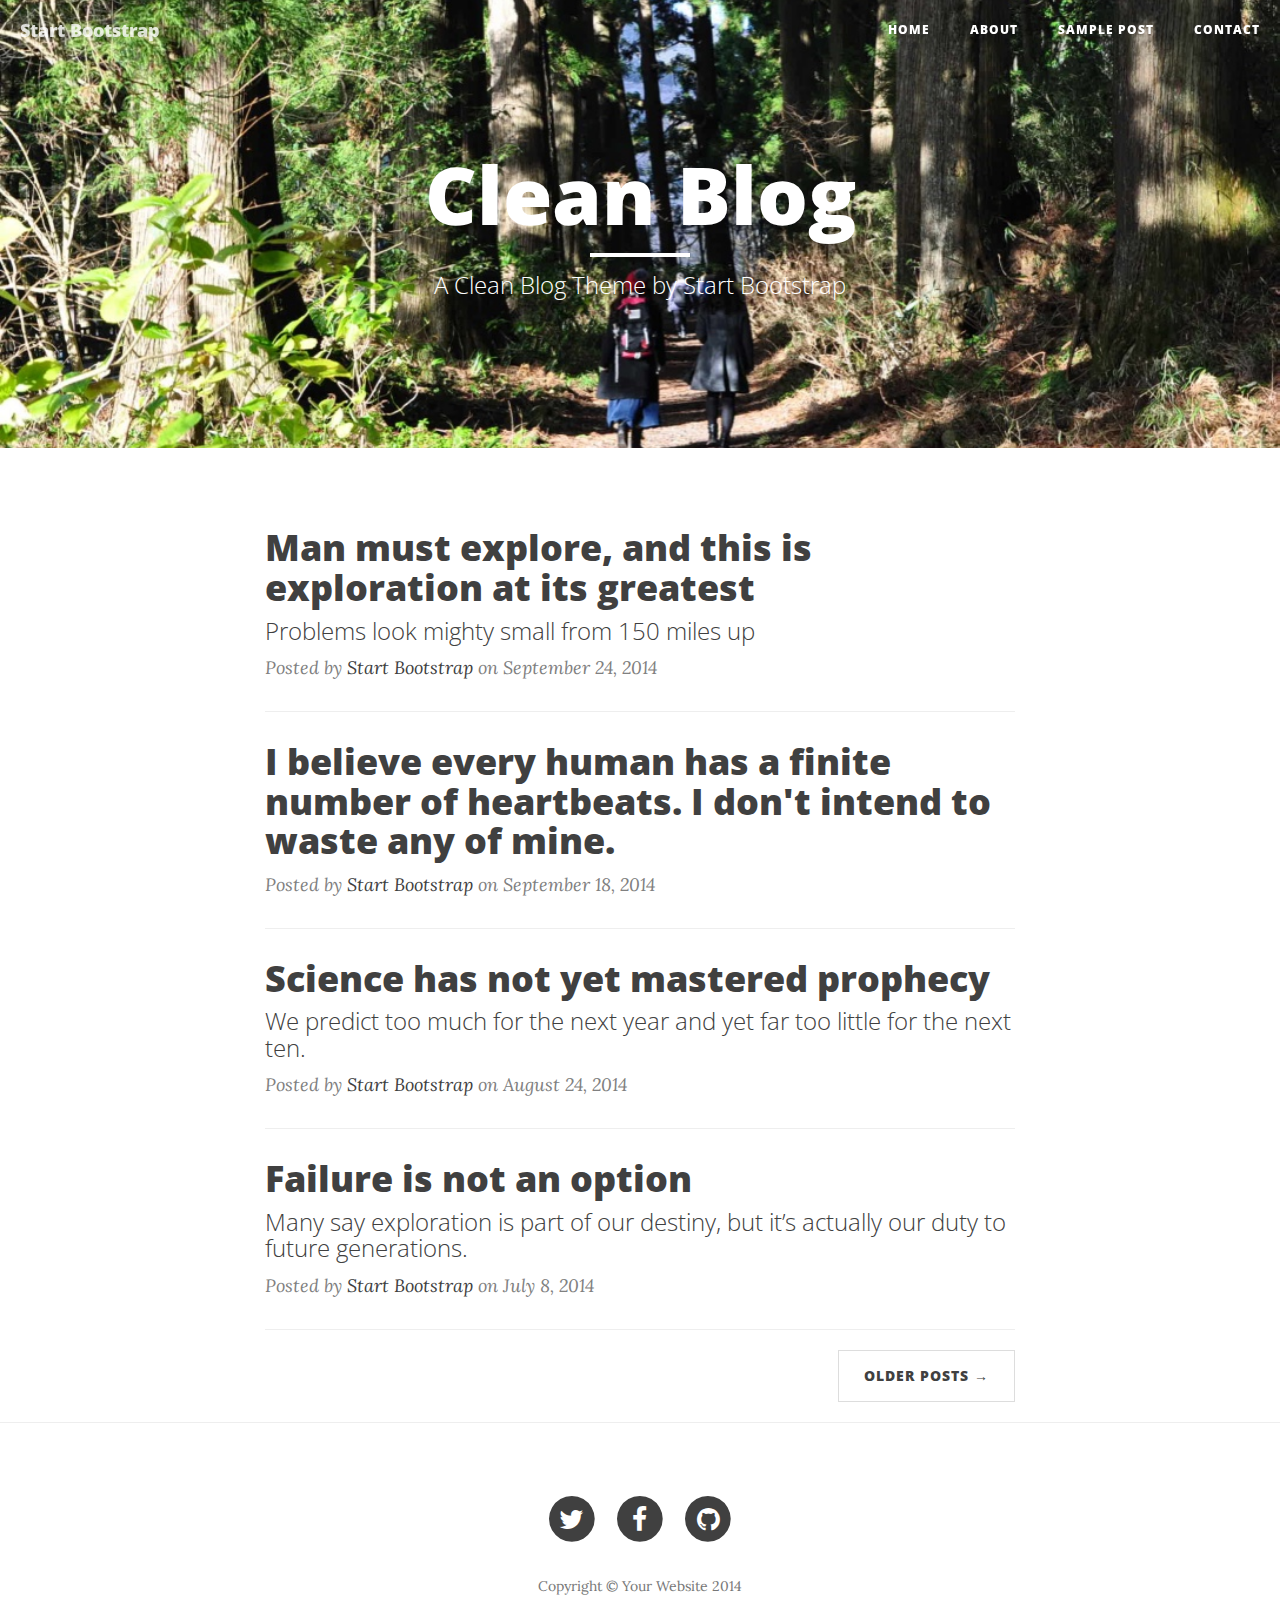
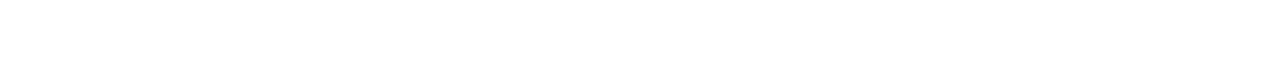
<file: blog/static/index.html>
<!DOCTYPE html>
<html lang="en">

<head>

    <meta charset="utf-8">
    <meta http-equiv="X-UA-Compatible" content="IE=edge">
    <meta name="viewport" content="width=device-width, initial-scale=1">
    <meta name="description" content="">
    <meta name="author" content="">

    <title>Clean Blog</title>

    <!-- Bootstrap Core CSS -->
    <link href="css/bootstrap.min.css" rel="stylesheet">

    <!-- Custom CSS -->
    <link href="css/clean-blog.min.css" rel="stylesheet">

    <!-- Custom Fonts -->
    <link href="http://maxcdn.bootstrapcdn.com/font-awesome/4.1.0/css/font-awesome.min.css" rel="stylesheet" type="text/css">
    <link href='http://fonts.googleapis.com/css?family=Lora:400,700,400italic,700italic' rel='stylesheet' type='text/css'>
    <link href='http://fonts.googleapis.com/css?family=Open+Sans:300italic,400italic,600italic,700italic,800italic,400,300,600,700,800' rel='stylesheet' type='text/css'>

    <!-- HTML5 Shim and Respond.js IE8 support of HTML5 elements and media queries -->
    <!-- WARNING: Respond.js doesn't work if you view the page via file:// -->
    <!--[if lt IE 9]>
        <script src="https://oss.maxcdn.com/libs/html5shiv/3.7.0/html5shiv.js"></script>
        <script src="https://oss.maxcdn.com/libs/respond.js/1.4.2/respond.min.js"></script>
    <![endif]-->

</head>

<body>

    <!-- Navigation -->
    <nav class="navbar navbar-default navbar-custom navbar-fixed-top">
        <div class="container-fluid">
            <!-- Brand and toggle get grouped for better mobile display -->
            <div class="navbar-header page-scroll">
                <button type="button" class="navbar-toggle" data-toggle="collapse" data-target="#bs-example-navbar-collapse-1">
                    <span class="sr-only">Toggle navigation</span>
                    <span class="icon-bar"></span>
                    <span class="icon-bar"></span>
                    <span class="icon-bar"></span>
                </button>
                <a class="navbar-brand" href="index.html">Start Bootstrap</a>
            </div>

            <!-- Collect the nav links, forms, and other content for toggling -->
            <div class="collapse navbar-collapse" id="bs-example-navbar-collapse-1">
                <ul class="nav navbar-nav navbar-right">
                    <li>
                        <a href="index.html">Home</a>
                    </li>
                    <li>
                        <a href="about.html">About</a>
                    </li>
                    <li>
                        <a href="post.html">Sample Post</a>
                    </li>
                    <li>
                        <a href="contact.html">Contact</a>
                    </li>
                </ul>
            </div>
            <!-- /.navbar-collapse -->
        </div>
        <!-- /.container -->
    </nav>

    <!-- Page Header -->
    <!-- Set your background image for this header on the line below. -->
    <header class="intro-header" style="background-image: url('img/home-bg.jpg')">
        <div class="container">
            <div class="row">
                <div class="col-lg-8 col-lg-offset-2 col-md-10 col-md-offset-1">
                    <div class="site-heading">
                        <h1>Clean Blog</h1>
                        <hr class="small">
                        <span class="subheading">A Clean Blog Theme by Start Bootstrap</span>
                    </div>
                </div>
            </div>
        </div>
    </header>

    <!-- Main Content -->
    <div class="container">
        <div class="row">
            <div class="col-lg-8 col-lg-offset-2 col-md-10 col-md-offset-1">
                <div class="post-preview">
                    <a href="post.html">
                        <h2 class="post-title">
                            Man must explore, and this is exploration at its greatest
                        </h2>
                        <h3 class="post-subtitle">
                            Problems look mighty small from 150 miles up
                        </h3>
                    </a>
                    <p class="post-meta">Posted by <a href="#">Start Bootstrap</a> on September 24, 2014</p>
                </div>
                <hr>
                <div class="post-preview">
                    <a href="post.html">
                        <h2 class="post-title">
                            I believe every human has a finite number of heartbeats. I don't intend to waste any of mine.
                        </h2>
                    </a>
                    <p class="post-meta">Posted by <a href="#">Start Bootstrap</a> on September 18, 2014</p>
                </div>
                <hr>
                <div class="post-preview">
                    <a href="post.html">
                        <h2 class="post-title">
                            Science has not yet mastered prophecy
                        </h2>
                        <h3 class="post-subtitle">
                            We predict too much for the next year and yet far too little for the next ten.
                        </h3>
                    </a>
                    <p class="post-meta">Posted by <a href="#">Start Bootstrap</a> on August 24, 2014</p>
                </div>
                <hr>
                <div class="post-preview">
                    <a href="post.html">
                        <h2 class="post-title">
                            Failure is not an option
                        </h2>
                        <h3 class="post-subtitle">
                            Many say exploration is part of our destiny, but it’s actually our duty to future generations.
                        </h3>
                    </a>
                    <p class="post-meta">Posted by <a href="#">Start Bootstrap</a> on July 8, 2014</p>
                </div>
                <hr>
                <!-- Pager -->
                <ul class="pager">
                    <li class="next">
                        <a href="#">Older Posts &rarr;</a>
                    </li>
                </ul>
            </div>
        </div>
    </div>

    <hr>

    <!-- Footer -->
    <footer>
        <div class="container">
            <div class="row">
                <div class="col-lg-8 col-lg-offset-2 col-md-10 col-md-offset-1">
                    <ul class="list-inline text-center">
                        <li>
                            <a href="#">
                                <span class="fa-stack fa-lg">
                                    <i class="fa fa-circle fa-stack-2x"></i>
                                    <i class="fa fa-twitter fa-stack-1x fa-inverse"></i>
                                </span>
                            </a>
                        </li>
                        <li>
                            <a href="#">
                                <span class="fa-stack fa-lg">
                                    <i class="fa fa-circle fa-stack-2x"></i>
                                    <i class="fa fa-facebook fa-stack-1x fa-inverse"></i>
                                </span>
                            </a>
                        </li>
                        <li>
                            <a href="#">
                                <span class="fa-stack fa-lg">
                                    <i class="fa fa-circle fa-stack-2x"></i>
                                    <i class="fa fa-github fa-stack-1x fa-inverse"></i>
                                </span>
                            </a>
                        </li>
                    </ul>
                    <p class="copyright text-muted">Copyright &copy; Your Website 2014</p>
                </div>
            </div>
        </div>
    </footer>

    <!-- jQuery -->
    <script src="js/jquery.js"></script>

    <!-- Bootstrap Core JavaScript -->
    <script src="js/bootstrap.min.js"></script>

    <!-- Custom Theme JavaScript -->
    <script src="js/clean-blog.min.js"></script>

</body>

</html>
</file>
<file: blog/static/css/clean-blog.min.css>
/*!
 * Clean Blog v1.0.0 (http://startbootstrap.com)
 * Copyright 2014 Start Bootstrap
 * Licensed under Apache 2.0 (https://github.com/IronSummitMedia/startbootstrap/blob/gh-pages/LICENSE)
 */

body{font-family:Lora,'Times New Roman',serif;font-size:20px;color:#404040}p{line-height:1.5;margin:30px 0}p a{text-decoration:underline}h1,h2,h3,h4,h5,h6{font-family:'Open Sans','Helvetica Neue',Helvetica,Arial,sans-serif;font-weight:800}a{color:#404040}a:hover,a:focus{color:#0085a1}a img:hover,a img:focus{cursor:zoom-in}blockquote{color:gray;font-style:italic}hr.small{max-width:100px;margin:15px auto;border-width:4px;border-color:#fff}.navbar-custom{position:absolute;top:0;left:0;width:100%;z-index:3;font-family:'Open Sans','Helvetica Neue',Helvetica,Arial,sans-serif}.navbar-custom .navbar-brand{font-weight:800}.navbar-custom .nav li a{text-transform:uppercase;font-size:12px;font-weight:800;letter-spacing:1px}@media only screen and (min-width:768px){.navbar-custom{background:0 0;border-bottom:1px solid transparent}.navbar-custom .navbar-brand{color:#fff;padding:20px}.navbar-custom .navbar-brand:hover,.navbar-custom .navbar-brand:focus{color:rgba(255,255,255,.8)}.navbar-custom .nav li a{color:#fff;padding:20px}.navbar-custom .nav li a:hover,.navbar-custom .nav li a:focus{color:rgba(255,255,255,.8)}}@media only screen and (min-width:1170px){.navbar-custom{-webkit-transition:background-color .3s;-moz-transition:background-color .3s;transition:background-color .3s;-webkit-transform:translate3d(0,0,0);-moz-transform:translate3d(0,0,0);-ms-transform:translate3d(0,0,0);-o-transform:translate3d(0,0,0);transform:translate3d(0,0,0);-webkit-backface-visibility:hidden;backface-visibility:hidden}.navbar-custom.is-fixed{position:fixed;top:-61px;background-color:rgba(255,255,255,.9);border-bottom:1px solid #f2f2f2;-webkit-transition:-webkit-transform .3s;-moz-transition:-moz-transform .3s;transition:transform .3s}.navbar-custom.is-fixed .navbar-brand{color:#404040}.navbar-custom.is-fixed .navbar-brand:hover,.navbar-custom.is-fixed .navbar-brand:focus{color:#0085a1}.navbar-custom.is-fixed .nav li a{color:#404040}.navbar-custom.is-fixed .nav li a:hover,.navbar-custom.is-fixed .nav li a:focus{color:#0085a1}.navbar-custom.is-visible{-webkit-transform:translate3d(0,100%,0);-moz-transform:translate3d(0,100%,0);-ms-transform:translate3d(0,100%,0);-o-transform:translate3d(0,100%,0);transform:translate3d(0,100%,0)}}.intro-header{background-color:gray;background:no-repeat center center;background-attachment:scroll;-webkit-background-size:cover;-moz-background-size:cover;background-size:cover;-o-background-size:cover;margin-bottom:50px}.intro-header .site-heading,.intro-header .post-heading,.intro-header .page-heading{padding:100px 0 50px;color:#fff}@media only screen and (min-width:768px){.intro-header .site-heading,.intro-header .post-heading,.intro-header .page-heading{padding:150px 0}}.intro-header .site-heading,.intro-header .page-heading{text-align:center}.intro-header .site-heading h1,.intro-header .page-heading h1{margin-top:0;font-size:50px}.intro-header .site-heading .subheading,.intro-header .page-heading .subheading{font-size:24px;line-height:1.1;display:block;font-family:'Open Sans','Helvetica Neue',Helvetica,Arial,sans-serif;font-weight:300;margin:10px 0 0}@media only screen and (min-width:768px){.intro-header .site-heading h1,.intro-header .page-heading h1{font-size:80px}}.intro-header .post-heading h1{font-size:35px}.intro-header .post-heading .subheading,.intro-header .post-heading .meta{line-height:1.1;display:block}.intro-header .post-heading .subheading{font-family:'Open Sans','Helvetica Neue',Helvetica,Arial,sans-serif;font-size:24px;margin:10px 0 30px;font-weight:600}.intro-header .post-heading .meta{font-family:Lora,'Times New Roman',serif;font-style:italic;font-weight:300;font-size:20px}.intro-header .post-heading .meta a{color:#fff}@media only screen and (min-width:768px){.intro-header .post-heading h1{font-size:55px}.intro-header .post-heading .subheading{font-size:30px}}.post-preview>a{color:#404040}.post-preview>a:hover,.post-preview>a:focus{text-decoration:none;color:#0085a1}.post-preview>a>.post-title{font-size:30px;margin-top:30px;margin-bottom:10px}.post-preview>a>.post-subtitle{margin:0;font-weight:300;margin-bottom:10px}.post-preview>.post-meta{color:gray;font-size:18px;font-style:italic;margin-top:0}.post-preview>.post-meta>a{text-decoration:none;color:#404040}.post-preview>.post-meta>a:hover,.post-preview>.post-meta>a:focus{color:#0085a1;text-decoration:underline}@media only screen and (min-width:768px){.post-preview>a>.post-title{font-size:36px}}.section-heading{font-size:36px;margin-top:60px;font-weight:700}.caption{text-align:center;font-size:14px;padding:10px;font-style:italic;margin:0;display:block;border-bottom-right-radius:5px;border-bottom-left-radius:5px}footer{padding:50px 0 65px}footer .list-inline{margin:0;padding:0}footer .copyright{font-size:14px;text-align:center;margin-bottom:0}.floating-label-form-group{font-size:14px;position:relative;margin-bottom:0;padding-bottom:.5em;border-bottom:1px solid #eee}.floating-label-form-group input,.floating-label-form-group textarea{z-index:1;position:relative;padding-right:0;padding-left:0;border:none;border-radius:0;font-size:1.5em;background:0 0;box-shadow:none!important;resize:none}.floating-label-form-group label{display:block;z-index:0;position:relative;top:2em;margin:0;font-size:.85em;line-height:1.764705882em;vertical-align:middle;vertical-align:baseline;opacity:0;-webkit-transition:top .3s ease,opacity .3s ease;-moz-transition:top .3s ease,opacity .3s ease;-ms-transition:top .3s ease,opacity .3s ease;transition:top .3s ease,opacity .3s ease}.floating-label-form-group::not(:first-child){padding-left:14px;border-left:1px solid #eee}.floating-label-form-group-with-value label{top:0;opacity:1}.floating-label-form-group-with-focus label{color:#0085a1}form .row:first-child .floating-label-form-group{border-top:1px solid #eee}.btn{font-family:'Open Sans','Helvetica Neue',Helvetica,Arial,sans-serif;text-transform:uppercase;font-size:14px;font-weight:800;letter-spacing:1px;border-radius:0;padding:15px 25px}.btn-lg{font-size:16px;padding:25px 35px}.btn-default:hover,.btn-default:focus{background-color:#0085a1;border:1px solid #0085a1;color:#fff}.pager{margin:20px 0 0}.pager li>a,.pager li>span{font-family:'Open Sans','Helvetica Neue',Helvetica,Arial,sans-serif;text-transform:uppercase;font-size:14px;font-weight:800;letter-spacing:1px;padding:15px 25px;background-color:#fff;border-radius:0}.pager li>a:hover,.pager li>a:focus{color:#fff;background-color:#0085a1;border:1px solid #0085a1}.pager .disabled>a,.pager .disabled>a:hover,.pager .disabled>a:focus,.pager .disabled>span{color:gray;background-color:#404040;cursor:not-allowed}::-moz-selection{color:#fff;text-shadow:none;background:#0085a1}::selection{color:#fff;text-shadow:none;background:#0085a1}img::selection{color:#fff;background:0 0}img::-moz-selection{color:#fff;background:0 0}body{webkit-tap-highlight-color:#0085a1}
</file>
